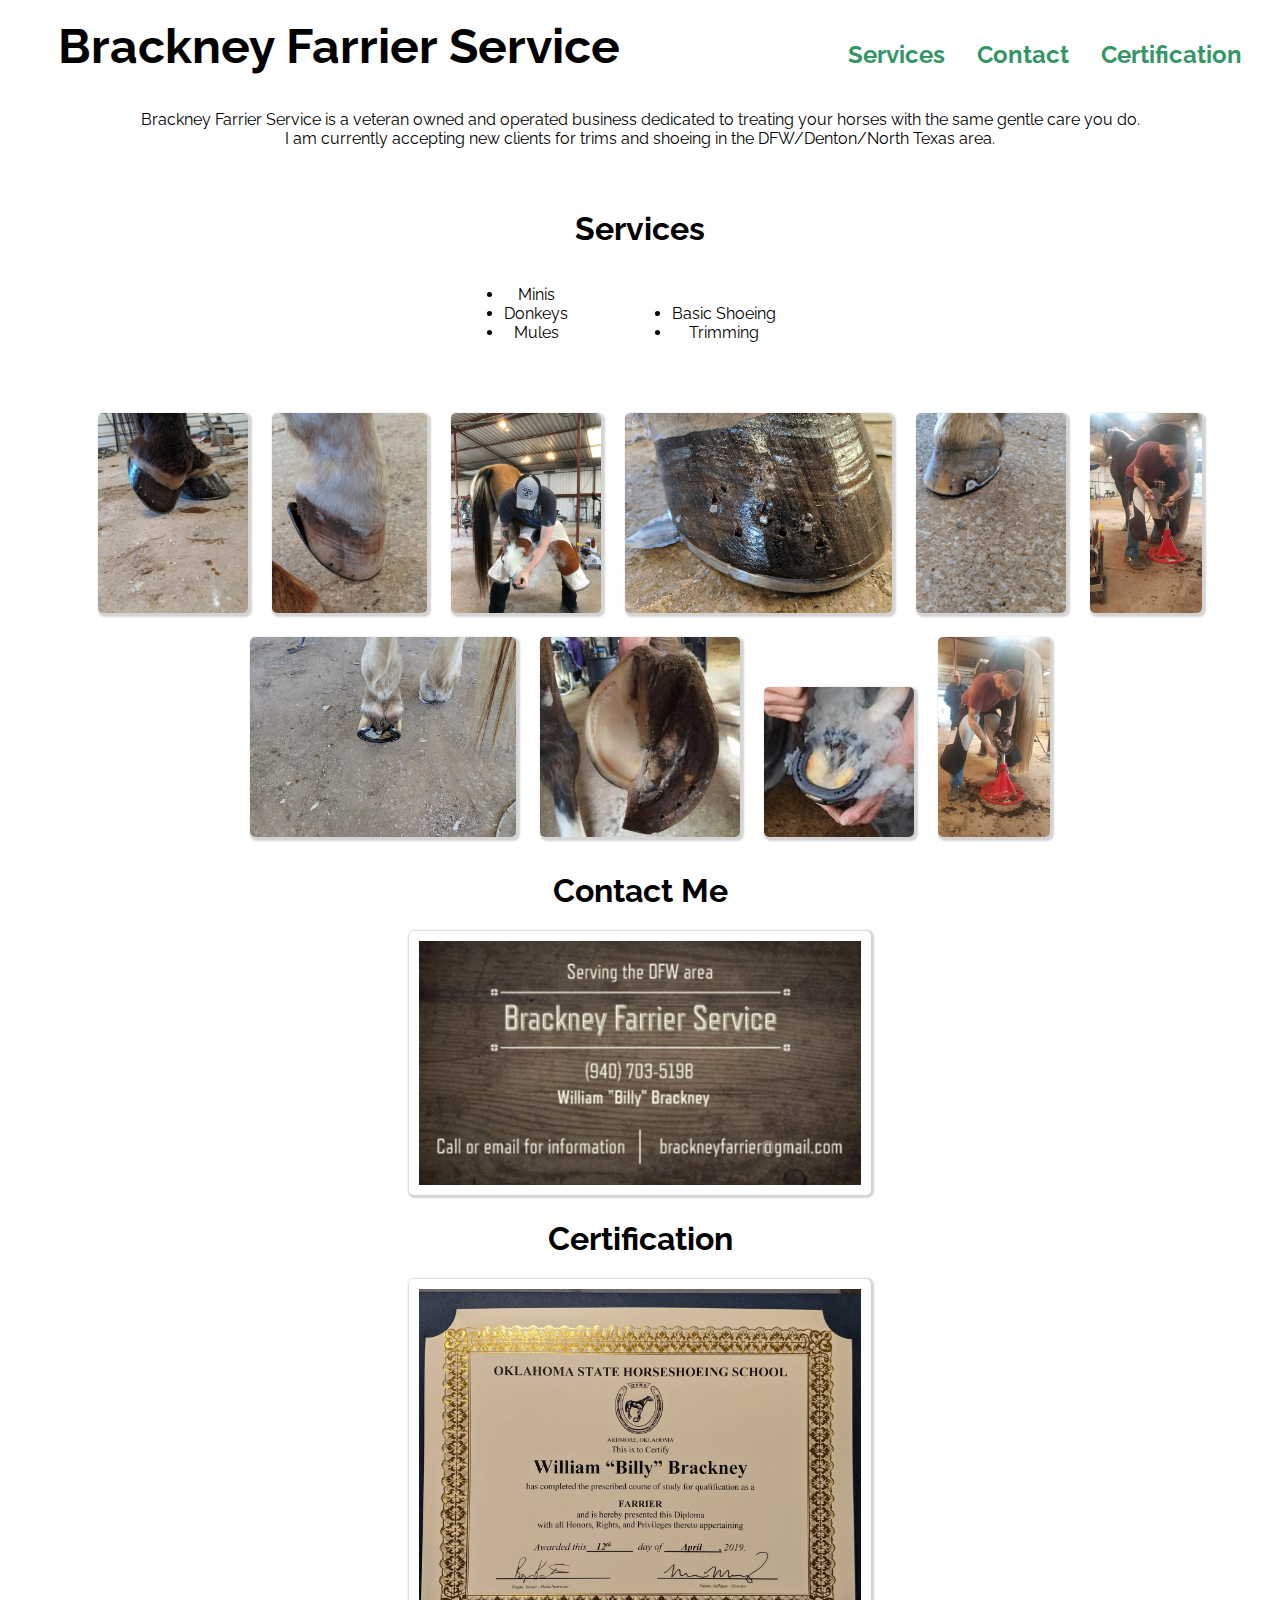
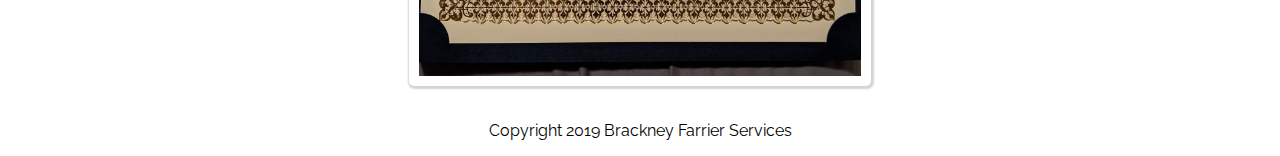
<file: index.html>
<!DOCTYPE html>
<html lang="en">
<head>
  <meta charset="UTF-8">
  <meta name="viewport" content="width=device-width, initial-scale=1.0">
  <meta http-equiv="X-UA-Compatible" content="ie=edge">
  <title>Brackney Farrier Services</title>
  <link rel="stylesheet" type="text/css" href="style.css">
  <link href="https://fonts.googleapis.com/css?family=Raleway" rel="stylesheet">
</head>
<body>

  <header class='header' id='landing'> Brackney Farrier Service
    <nav class='large-nav'>
      <a class='nav-link' href="#services">Services</a>
      <a class='nav-link' href="#contact">Contact</a>
      <a class='nav-link' href="#certification">Certification</a>
    </nav>
  </header>

  <nav class='small-nav'>
    <a class='nav-link' href="#services">Services</a>
    <a class='nav-link' href="#contact">Contact</a>
    <a class='nav-link' href="#certification">Certification</a>
  </nav>

  

  <div class='intro' id='intro'>
    <p>Brackney Farrier Service is a veteran owned and operated business dedicated to treating your horses with the same gentle care you do. <br> I am currently accepting new clients for trims and shoeing in the DFW/Denton/North Texas area. </p>
  </div>

  <div class='services' id='services'>
    <h1>Services</h1>
    <ul class='service-list'>
      
      <li>Minis</li>
      <li>Donkeys</li>
      <li>Mules</li>
    </ul>
    <ul class='service-list'>
      <li>Basic Shoeing</li>
      <li>Trimming</li>
    </ul>
  </div>

  
  <div class='gallery' id='gallery'>

    <div class='card'>
        <img class='project' src='/hoof1.png'>
    </div>

    <div class='card'>
        <img class='project' src='/hoof2.png'>
    </div>

    <div class='card'>
        <img class='project' src='/action3.png'>
    </div>

    <div class='card'>
        <img class='project' src='/hoof3.png'>
    </div>

    <div class='card'>
        <img class='project' src='/hoof4.png'>
    </div>

    <div class='card'>
        <img class='project' src='/action2.png'>
    </div>

    <div class='card'>
        <img class='project' src='/hoof5.png'>
    </div>

    <div class='card'>
        <img class='project' src='/hoof6.png'>
    </div>

    <div class='card'>
        <img class='project' src='/hoof7.png'>
    </div>

    <div class='card'>
        <img class='project' src='/action1.png'>
    </div>

  </div>


    

  <div class='contact-info' id='contact'>
    <h1 class="small" id='section-header'>Contact Me</h1>
    <img class='contact-me' src='/contact.png'>
  </div>

  <div class='contact-info' id='certification'>
      <h1 class="small" id='section-header'>Certification</h1>
      <img class='cert' src='/cert.png'>
  </div>

  <footer>
    
    <nav class='footer-nav'>
      <p>Copyright 2019 Brackney Farrier Services</p>
    </nav>
    
  </footer>

</body>
</html>
</file>
<file: style.css>
html {
  scroll-behavior: smooth;
}

body {
	font-family: 'Raleway', sans-serif;
	text-align: center;
}

header {
	display: flex;
	justify-content: space-between;
	text-align: center;
	font-size: 48px;
	margin: 0px auto;
	padding: 10px 20px 20px 50px;
	font-weight: 700;
}

.small-nav{
	display: none
}

a {
	color: rgb(52, 150, 101);
	text-decoration: none;
	padding: 0 10px 0px 10px;
	font-size: 24px;
}

.brand-elements {
	display: inline-block;
}

.services {
  display: inline-block;
  padding: 25px;
  max-width: 80%
}

.service-list {
  display: inline-block;
  padding-right: 50px;
  padding-left: 50px;
  }

li {
  /* list-style-type: none; */
}

.gallery {
	text-align: center;
	padding: 20px 0 0 20px
}

.project {
	box-shadow: 2px 2px 2px 2px rgb(211, 211, 211);
	max-height: 200px;
	border-radius: 5px
}

.card {
	display: inline-block;
	padding: 5px;
	margin: 5px;
	max-width: 35%;
	/* box-shadow: 1px 1px 20px 2px rgb(211, 211, 211); */
}

.contact-me, .cert {
	font-size: 14px;
	padding: 10px;
	outline: none;
	border-radius: 5px;
	border: none;
  box-shadow: 1px 1px 2px 2px rgb(211, 211, 211);
  max-width: 35%
}

footer {
	/* background-color: rgb(66, 133, 244); */
	padding-top: 15px;
	text-align: center;
}

@media screen and (max-width: 700px) {
	.header {
    padding: 5px;
    text-align: center;
	}
	.large-nav {
		display: none;
	}
	.small-nav {
		display: contents; 
		color: white;
	}
	a {
		padding: 0 5px 0 5px;
	}
	.nav-link {
		font-size: 10px;
	}
	.brand-statement {
		font-size: 16px;
		max-width: 100%
	}
	.projects {
		text-align: center;
	}
	.project {
		display: inline-block;
		max-width: 75%
	}
	.email{
		font-size: 14px;
	}
	.card{
		max-width: 75%;
	}
	#section-header {
		font-size: 18px
	}
	footer {
		text-align: center;
	}
	.footer-nav {
		display: inline-block;
	}
	.footer-link {
		color: black;
		font-size: 12px;
	}
}


@media screen and (max-width: 1024px) {
	.header {
		background-color:  rgb(52, 150, 101);
		color: black;
		padding-left: 15px;
    /* text-align: center; */
	}
	nav {
		text-align: right;
	}
	.small-nav {
    color: white;
	}
	a {
		padding: 0 5px 0 5px;
	}
	.nav-link {
		font-size: 22px;
	}
	.brand-statement {
		font-size: 14px;
		max-width: 100%;
	}
	.icon {
		max-width: 45px;
		padding-right: 10px; 
	}
	.projects {
		text-align: center;
	}
	.project {
		display: inline-block;
		max-width: 75%
	}
	.email{
		font-size: 18px;
	}
	.card{
		max-width: 75%;
	}
  .contact-me, .cert {
    max-width: 80%;
  }
	footer {
		text-align: center;
		/* padding: 10px; */
		font-size: 12px;
	}
	.footer-nav {
		display: inline-block;
		/* font-size: 24px; */
	}
	.footer-link {
		color: black;
	}
	h6{ 
		text-align: center;
	}
}
</file>
